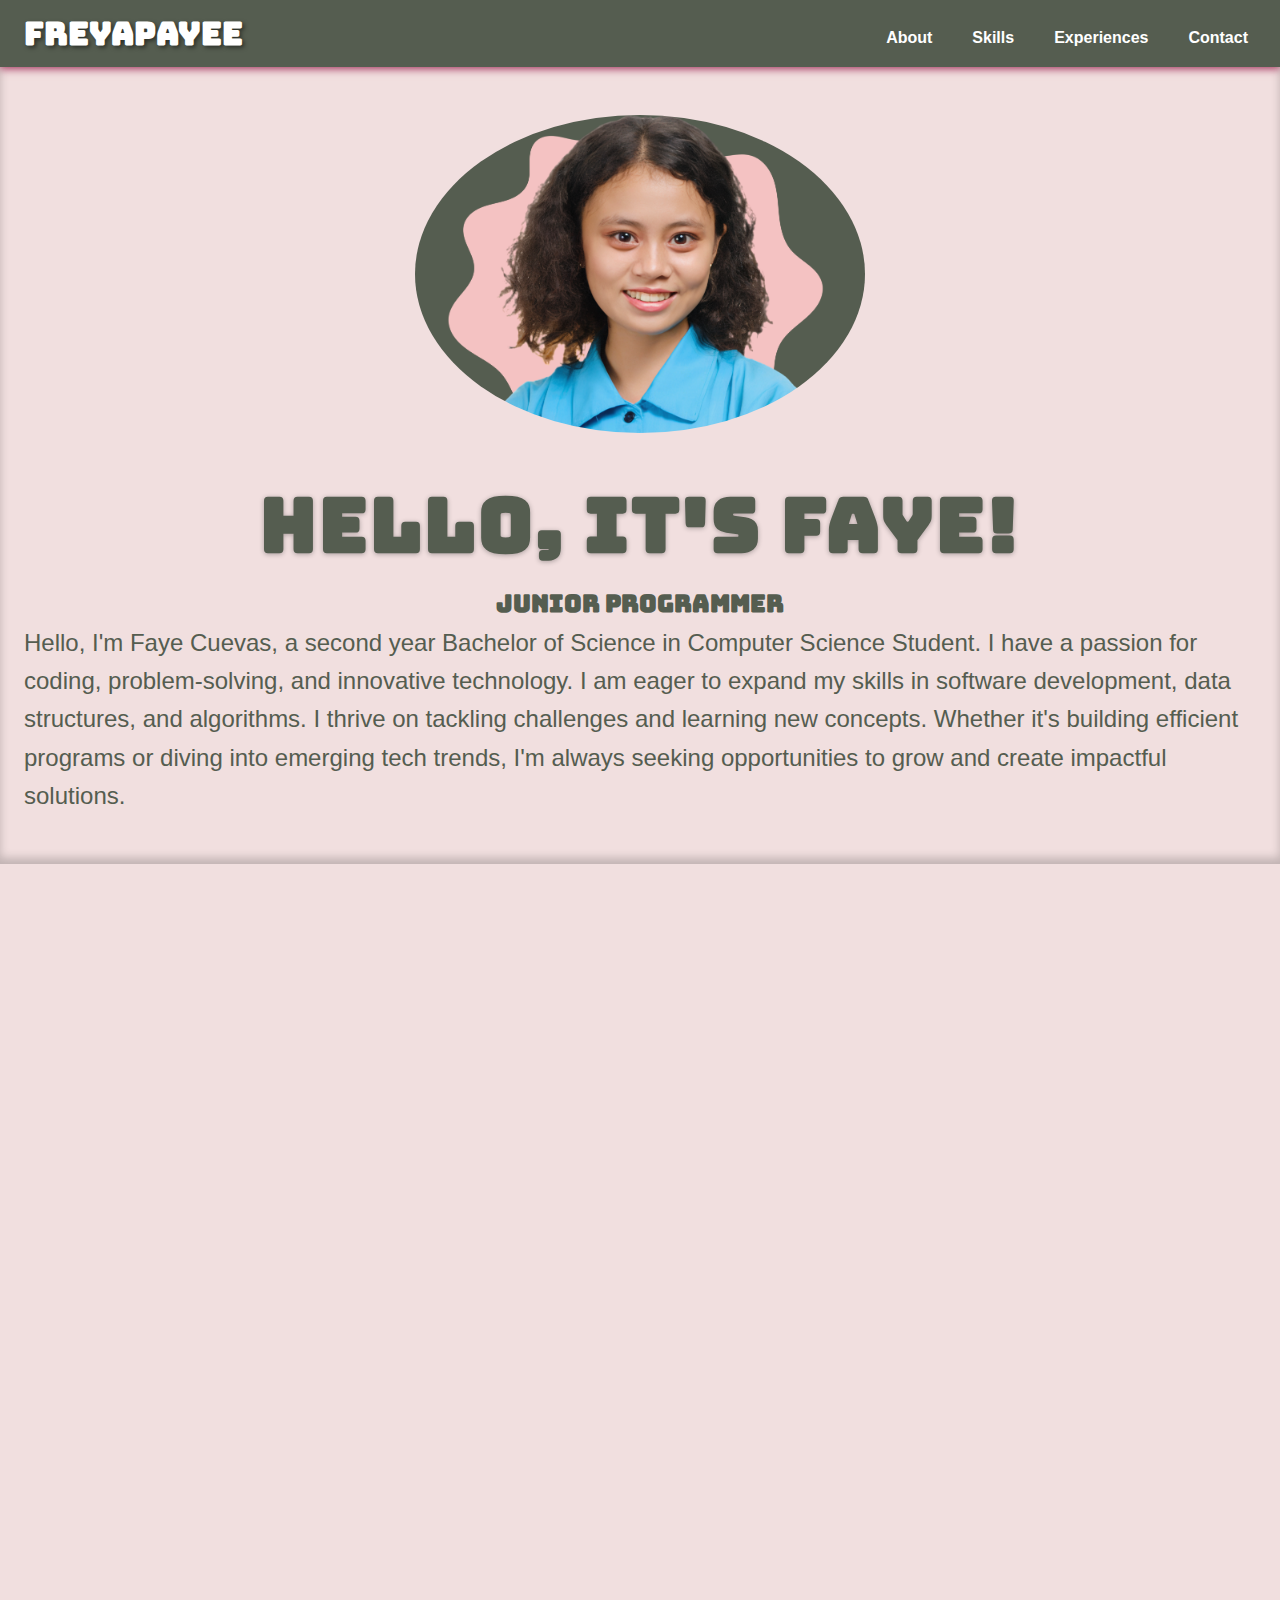
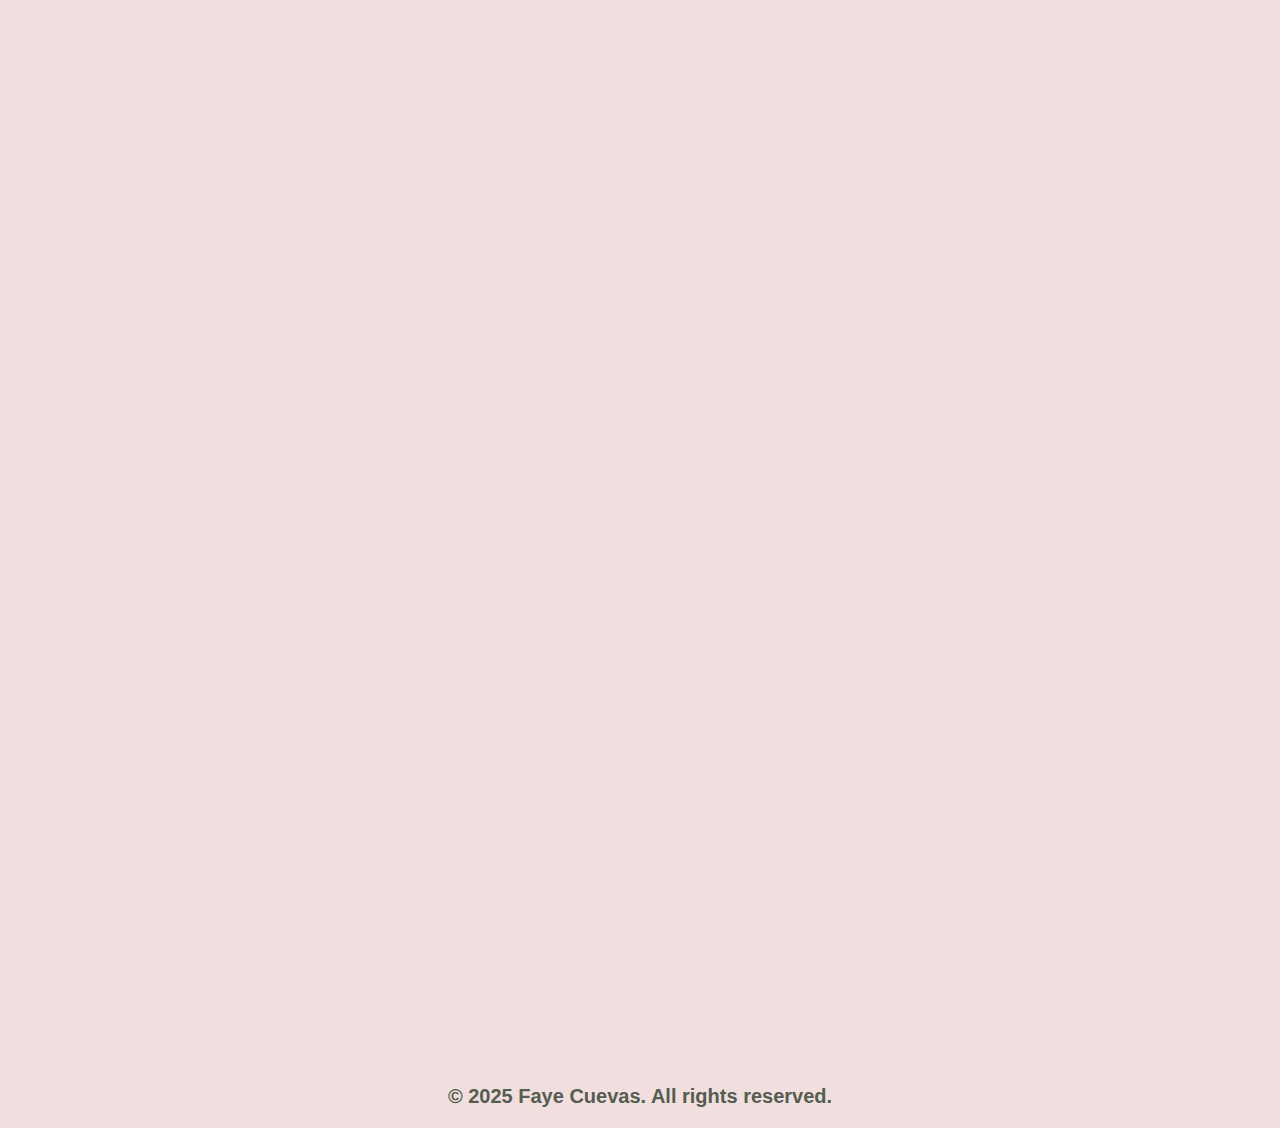
<file: index.html>
<!DOCTYPE html>
<html lang="en">
<head>
    <meta charset="UTF-8">
    <meta name="viewport" content="width=device-width, initial-scale=1.0">
    <link rel="stylesheet" href="style.css">
    <link href="https://fonts.googleapis.com/css2?family=Bungee&display=swap" rel="stylesheet">
    <title>Portfolio</title> 
</head>
<body>
    <nav>
        <div class="logo">freyapayee</div> 
        <button class="menu-button" id="menu-button">
            <span></span>
            <span></span>
            <span></span>
        </button>
        <ul id="nav-list">
            <li><a href="#header">About</a></li>
            <li><a href="#skills">Skills</a></li>
            <li><a href="#experiences">Experiences</a></li>
            <li><a href="#contact">Contact</a></li>
        </ul>
    </nav>
    
    <header class="header-container" id="header">
        <div class="header-content">
            <img src="faye.png" alt="Faye" class="faye-photo"/>
            <div class="header-text">
                <h1 class="title">
                        Hello, It's FAYE!
                        <span data-text="Hello, It's FAYE!"></span>
                        <span data-text="Hello, It's FAYE!"></span>
                </h1>
                <p class="subtitle">JUNIOR PROGRAMMER</p>
                <p>Hello, I'm Faye Cuevas, a second year Bachelor of Science in Computer Science Student. 
                I have a passion for coding, problem-solving, and innovative technology. I am eager to expand my skills in software development, data structures, and algorithms. I thrive on tackling challenges and learning new concepts. Whether it's building efficient programs or diving into emerging tech trends, I'm always seeking opportunities to grow and create impactful solutions.</p>
            </div>
        </div>
    </header>
    
    <main>
        <div class="content">
            <div class="section" id="skills">
                <h2>SKILLS</h2>
                <div class="skills-container">
                    <div class="skill-item">
                        <img src="graphic.png" alt="graphic" class="skill-image" />
                        <h3>UI/UX Design (Figma)</h3>
                        <p>I specialize in crafting intuitive, user-centric interfaces with Figma. I translate concepts into interactive designs that blend aesthetics with seamless usability.</p>
                    </div>
                    <div class="skill-item">
                        <img src="adobe.png" alt="Photoshop" class="skill-image" />
                        <h3>Graphic Editing (Photoshop & Illustrator)</h3>
                        <p>I use Photoshop and Illustrator to refine images and create striking visuals. My approach balances technical precision with creative flair to enhance digital content.</p>
                    </div>
                    <div class="skill-item">
                        <img src="vid.png" alt="Video Editing" class="skill-image" />
                        <h3>Video Editing</h3>
                        <p>I combine storytelling and technical editing to produce engaging videos. I focus on pacing, transitions, and visual effects that make multimedia content both captivating and impactful.</p>
                    </div>
                    <div class="skill-item">
                        <img src="sql.png" alt="Database Management" class="skill-image" />
                        <h3>Database Management (XAMPP)</h3>
                        <p>I leverage XAMPP for setting up and managing databases to support dynamic web applications. My skills ensure efficient data handling and robust backend performance.</p>
                    </div>
                </div>
            </div>
            <div class="section" id="experiences">
                <h2>EXPERIENCES</h2>
                <div class="experiences-container">
                    <div class="experience-item" style="background-image: url('ict expo.png');">
                        <h3>NEGROS OCCIDENTAL DIGITAL CAREER EXPO</h3>
                        <p>Attended the 2023 expo to explore emerging technological trends and connect with industry professionals.</p>
                    </div>
                    <div class="experience-item" style="background-image: url('dti.png');">
                        <h3>IMMERSION AT DEPARTMENT OF TRADE AND INDUSTRY</h3>
                        <p>Participated in a hands-on immersion program that deepened my understanding of market regulations and real-world trade practices.</p>
                    </div>
                    <div class="experience-item" style="background-image: url('basic web.png');">
                        <h3>BASIC HTML-CSS WEBSITE</h3>
                        <p>Developed a clean, responsive website using HTML and CSS, showcasing my ability to build functional digital interfaces.</p>
                    </div>
                    <div class="experience-item" style="background-image: url('canedustry.png');">
                        <h3>FIGMA PROTOTYPE – "Cane Dustry"</h3>
                        <p>Designed an interactive Figma prototype for "Cane Dustry," a sugarcane monitoring application, focusing on intuitive user experience.</p>
                    </div>
                    <div class="experience-item" style="background-image: url('encoder.png');">
                        <h3>DATA ENCODER – TUTOK POLITIKA K5 NEWS FM MIDTERM ELECTIONS COVERAGE</h3>
                        <p>Worked as a data encoder during the midterm elections coverage, ensuring accurate data management and timely reporting.</p>
                    </div>
                </div>
            </div>
            <div class="section" id="contact">
                <h2>CONTACT ME</h2>
                <form action="#" method="post">
                    <div class="form-group">
                        <label for="full-name">Full Name:</label>
                        <input type="text" id="full-name" name="full-name" required />
                    </div>
                    <div class="form-group">
                        <label for="email">Email Address:</label>
                        <input type="email" id="email" name="email" required />
                    </div>
                    <div class="form-group">
                        <label for="mobile">Mobile Number:</label>
                        <input type="tel" id="mobile" name="mobile" required />
                    </div>
                    <div class="form-group">
                        <label for="message">Your Message:</label>
                        <textarea id="message" name="message" rows="5" required></textarea>
                    </div>
                    <button type="submit">Send Message</button>
                </form>
                <div class="social-media">
                    <h3>Connect with me:</h3>
                    <a href="https://web.facebook.com/faye.nanagadcuevas" target="blank">
                        <img src="facebook.png" alt="Facebook" class="social-icon" />
                    </a>
                    <a href="https://www.instagram.com/freyapayee/" target="blank">
                        <img src="instagram.png" alt="Instagram" class="social-icon" />
                    </a>
                    <a href="https://x.com/freyaapayee" target="blank">
                        <img src="twitter.png" alt="X" class="social-icon" />
                    </a>
                    <a href="https://github.com/freyapayee" target="blank">
                        <img src="github.png" alt="github" class="social-icon" />
                    </a>
                    <a href="https://www.linkedin.com/in/faye-cuevas-ab5543358" target="blank">
                        <img src="linkedin.png" alt="LinkedIn" class="social-icon" />
                    </a>
                </div>
            </div>
        </div>
    </main>

    <footer>
        <div class="footer-content">
            <p>&copy; 2025 Faye Cuevas. All rights reserved.</p>
        </div>
    </footer>
<script>
    const menuButton = document.getElementById('menu-button');
    const navList = document.getElementById('nav-list');

    menuButton.addEventListener('click', () => {
        navList.classList.toggle('show');
    });

    document.querySelectorAll('nav ul li a').forEach(anchor => {
        anchor.addEventListener('click', function(e) {
            e.preventDefault();
            const targetId = this.getAttribute('href');
            const targetSection = document.querySelector(targetId);
            targetSection.scrollIntoView({ behavior: 'smooth' });
        });
    });

    const sections = document.querySelectorAll('.section');
    const header = document.querySelector('.header-container');
    const options = {
        root: null,
        threshold: 0.1,
        rootMargin: "0px"
    };

    const observer = new IntersectionObserver((entries) => {
        entries.forEach(entry => {
            if (entry.isIntersecting) {
                if (entry.target.id === 'skills') {
                    entry.target.classList.add('skills-appear', 'fade-in');
                } else if (entry.target.id === 'experiences') {
                    entry.target.classList.add('experiences-appear', 'fade-in');
                } else if (entry.target.id === 'contact') {
                    entry.target.classList.add('contact-appear', 'fade-in');
                } else {
                    entry.target.classList.add('fade-in');
                }
            } else {
                entry.target.classList.remove('fade-in', 'skills-appear', 'experiences-appear', 'contact-appear');
            }
        });
    }, options);

    const headerObserver = new IntersectionObserver((entries) => {
        entries.forEach(entry => {
            if (entry.isIntersecting) {
                header.classList.add('fade-in');
            } else {
                header.classList.remove('fade-in');
            }
        });
    }, options);

    sections.forEach(section => {
        observer.observe(section);
    });

    headerObserver.observe(header);
</script>
</body>
</html>
</file>
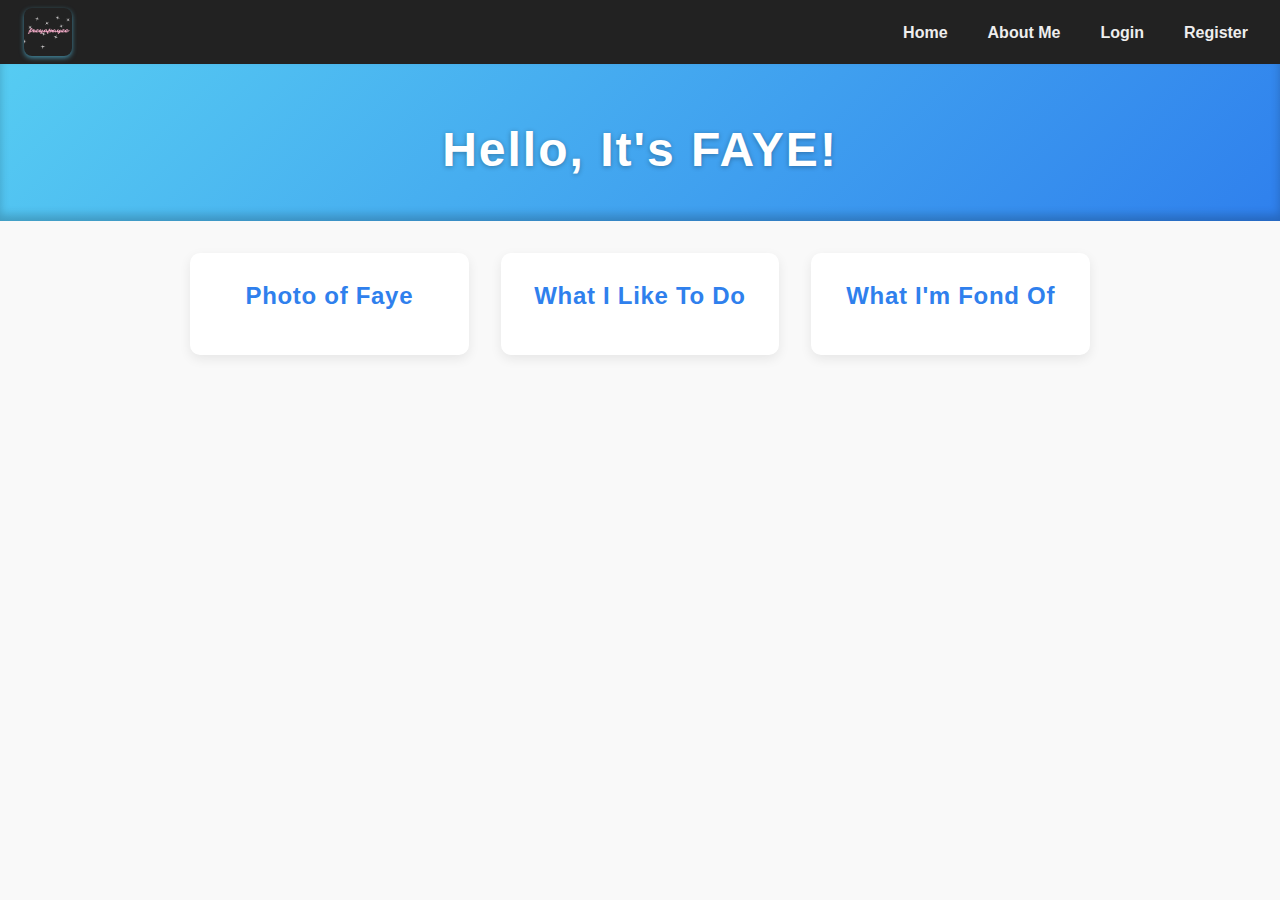
<file: cuevasblog.html>
<!DOCTYPE html>
<html lang="en">
<head>
    <meta charset="UTF-8">
    <meta name="viewport" content="width=device-width, initial-scale=1.0">
    <link rel="stylesheet" href="cuevasblog.css">
    <title>freyapayee</title> 
</head>
<body>
    <nav>
        <img src="logo.png" alt="logo" class="logo" />
        <ul>
            <li><a href="#">Home</a></li>
            <li><a href="#">About Me</a></li>
            <li><a href="#">Login</a></li>
            <li><a href="#">Register</a></li>
        </ul>
    </nav>
    <header>
        <h1>Hello, It's FAYE!</h1>
    </header>
    <main>
        <section class="photo">
            <h2>Photo of Faye</h2>
        </section>
        <section class="likes">
            <h2>What I Like To Do</h2>
        </section>
        <section class="fond">
            <h2>What I'm Fond Of</h2>
        </section>
    </main>
</body>
</html>
</file>
<file: style.css>
* {
    margin: 0;
    padding: 0;
}

body, ul, li {
    box-sizing: border-box;
    text-align: center;
    font-family: 'Segoe UI', Tahoma, Geneva, Verdana, sans-serif;
}

body {
    background: rgb(241, 223, 223);
    line-height: 1.6;
    font-size: 25px;
}

h2 {
    font-family: 'Bungee', cursive;
    text-align: center;
    font-size: 75px;
    color: rgb(85, 93, 80);
}

h3 {
    font-family: 'Bungee', cursive;
    color: rgb(244, 194, 194);
}

.social-media h3 {
    color: rgb(85, 93, 80);
}

.skill-item p, ul {
    color: rgb(210, 238, 158);
}

nav {
    background-color: rgb(85, 93, 80);
    display: flex;
    align-items: center;
    justify-content: space-between;
    padding: 0.5rem 1.5rem;
    box-shadow: 0 2px 8px rgb(165, 56, 96);
    transition: max-height 0.5s ease;
    position: relative;
}

.logo {
    font-size: 2rem;
    font-weight: bold;
    color: rgb(255, 255, 255);
    text-shadow: 2px 2px 4px rgba(0, 0, 0, 0.5);
    cursor: pointer;
    font-family: 'Bungee';
}

.menu-button {
    display: none;
    position: absolute;
    top: 1rem;
    right: 1rem;
    background-color: transparent;
    border: none;
    cursor: pointer;
}

.menu-button span {
    display: block;
    width: 30px;
    height: 3px;
    background-color: #fff;
    margin-bottom: 5px;
    transition: all 0.3s ease;
}

nav ul {
    list-style: none;
    display: flex;
    gap: 1.5rem;
}

nav ul li a {
    text-decoration: none;
    color: rgb(255, 255, 255);
    font-weight: 600;
    font-size: 1rem;
    padding: 0.35rem 0.5rem;
    border-radius: 4px;
    transition: background-color 0.3s ease, color 0.3s ease;
}

nav ul li a:hover {
    background-color: rgb(85, 93, 80);
    box-shadow: 0 0 8px rgb(244, 194, 194);
}

.header-container {
    display: flex;
    align-items: center;
    padding: 3rem 1.5rem;
    background: rgb(241, 223, 223);
    color: rgb(85, 93, 80);
    box-shadow: inset 0 -6px 10px rgba(0, 0, 0, 0.2);
    flex-direction: column; 
}

.header-content {
    display: flex;
    align-items: center;
    justify-content: center;
    width: 100%;
    flex-direction: column; 
}

.faye-photo {
    height: auto;
    width: 100%;
    max-width: 450px;
    border-radius: 50%;  
    margin-bottom: 2rem;
}

.faye-photo:hover {
    box-shadow: 0 0 15px rgb(178, 233, 214);
}

.header-text {
    text-align: left;
    width: 100%;
}

.subtitle {
    font-size: 60px;
    font-weight: bold;
    text-align: center;
    font-family: 'Bungee', cursive;
}

.header-text h1 {
    font-size: 75px !important;
    font-weight: 700;
    letter-spacing: 2px;
    text-shadow: 0 1px 5px rgba(0, 0, 0, 0.3);
    animation: grow-shrink 1.5s infinite;
    font-family: 'Bungee', cursive;
    text-align: center; 
}

@keyframes grow-shrink {
    0%, 100% {
        transform: scale(1);
    }
    50% {
        transform: scale(1.05);
    }
}

.header-text p {
    font-size: 1.5rem; 
}

.section-title {
    font-family: 'Bungee', cursive;
    font-size: 3rem;
    color: rgb(85, 93, 80);
    font-weight: 700;
    margin-bottom: 1rem;
    animation: grow-shrink 1s infinite;
}

main {
    max-width: 100%;
    margin: 2rem auto;
    padding: 2rem;
    display: grid;
    grid-template-columns: repeat(auto-fit, minmax(260px, 1fr));
}

main .section {
    padding: 2rem;
    text-align: center;
    transition: box-shadow 0.3s ease; 
    opacity: 0;
    transform: translateY(20px);
    transition: opacity 0.5s ease, transform 0.5s ease;
}

main .section.fade-in {
    opacity: 1;
    transform: translateY(0);
}

main .section.skills-appear {
    opacity: 0;
    transform: translateX(100px);
}

main .section.skills-appear.fade-in {
    opacity: 1;
    transform: translateX(0);
}

main .section.experiences-appear {
    opacity: 0;
    transform: translateX(-100px);
}

main .section.experiences-appear.fade-in {
    opacity: 1;
    transform: translateX(0);
}

main .section.contact-appear {
    opacity: 0;
    transform: translateY(20px);
}

main .section.contact-appear.fade-in {
    opacity: 1;
    transform: translateY(0);
}

main section:hover {
    box-shadow: 0 0 15px rgb(85, 93, 80);
    transform: scale(1.02);
    transition: transform 0.3s ease;
}

main section:active {
    box-shadow: 0 0 20px rgb(85, 93, 80);
}

.social-media {
    margin-top: 1.5rem;
    color: rgb(85, 93, 80);
    font-weight: bold;
}

.social-icon {
    width: 50px;
    height: auto;
    margin-right: 1rem;
    transition: transform 0.3s;
}

.social-icon:hover {
    transform: scale(1.1);
}

.skills-container, .experiences-container {
    display: grid;
    grid-template-columns: repeat(2, 1fr);
    gap: 2rem;
}

.skill-item {
    background-color: rgb(51, 54, 49);
    border-radius: 8px;
    padding: 1.5rem;
    transition: transform 0.3s ease, box-shadow 0.3s ease;
    text-align: center;
}

.skill-item:hover {
    transform: scale(1.05);
    box-shadow: 0 4px 15px rgb(85, 93, 80);
}

.skill-image {
    height: 200px;
    width: 300px;
    margin-bottom: 0.1rem;
}

.skill-item h3 {
    font-size: 2rem;
    color: rgb(244, 194, 194);
    font-weight: 600;
}

.skill-item p {
    font-size: 1.2rem;
}

.skill-item ul {
    list-style-type: disc;
    padding-left: 20px;
    text-align: left;
}

.skill-item ul li {
    font-size: 1rem;
    margin-bottom: 0.5rem;
}

.experience-item {
    width: 75%; 
    max-width: 600px; 
    background-size: cover;
    background-position: center;
    border-radius: 8px;
    padding: 2rem;
    color: rgb(55, 56, 40);
    position: relative;
    overflow: hidden;
    transition: transform 0.3s ease;
}

.experience-item:hover {
    transform: scale(1.05);
}

.experience-item::before {
    content: '';
    position: absolute;
    top: 0;
    left: 0;
    right: 0;
    bottom: 0;
    background: rgba(0, 0, 0, 0.5);
    opacity: 0;
    transition: opacity 0.5s ease;
}

.experience-item:hover::before {
    opacity: 1;
}

.experience-item h3,
.experience-item p {
    position: relative;
    z-index: 1;
    transition: color 0.3s ease;
}

.experience-item:hover h3,
.experience-item:hover p {
    color: rgb(210, 238, 158);
}

label {
    display: block;
    margin-bottom: 0.1rem;
    font-weight: bold;
    color: rgb(85, 93, 80);
}

input[type="text"],
input[type="email"],
input[type="tel"],
textarea {
    width: 45%;
    padding: 0.5rem;
    border: 1px solid #ccc;
    border-radius: 30px;
}

textarea {
    resize: vertical;
}

button {
    background-color: rgb(85, 93, 80);
    color: white;
    padding: 0.75rem 1.5rem;
    border: none;
    border-radius: 4px;
    cursor: pointer;
    font-size: 1rem;
}

button:hover {
    background-color: rgb(23, 33, 16);
}

.footer-content {
    display: flex;
    flex-direction: column;
    align-items: center;
}

footer {
    color: rgb(85, 93, 80);
    text-align: center;
    padding: 1rem 0;
    position: relative;
    bottom: 0;
    width: 100%;
    font-weight: bold;
    font-size: 20px;
}

@media only screen and (max-width: 768px) {
    .menu-button {
        display: block;
    }

    nav ul {
        display: none;
        flex-direction: column;
        position: absolute;
        top: 60px;
        right: 0;
        background-color: rgb(85, 93, 80);
        width: 100%;
        padding: 1rem;
        border-radius: 5px;
    }

    nav ul.show {
        display: flex;
    }

    .header-container {
        padding: 2rem 1rem; 
    }

    .header-content {
        flex-direction: column; 
        align-items: center; 
    }

    .faye-photo {
        width: 100%; 
        height: auto; 
    }

    main {
        max-width: 100%;
        margin: 2rem auto;
        padding: 2rem;
    }

    .section {
        padding: 2rem;
    }

    .skills-container, .experiences-container {
        grid-template-columns: 1fr; 
    }

    .experience-item {
        width: 100%; 
        max-width: 100%; 
        padding: 1.5rem; 
    }

    .social-icon {
        width: 40px; 
    }

    h2 {
        font-size: 50px; 
    }

    h3 {
        font-size: 24px; 
    }

    .skill-item h3, .experience-item h3 {
        font-size: 20px; 
    }

    .skill-item p, .experience-item p {
        font-size: 14px; 
    }
}
</file>
<file: cuevasblog.css>
body, h1, h2, ul, li {
margin: 0;
padding: 0;
box-sizing: border-box;
font-family: 'Segoe UI', Tahoma, Geneva, Verdana, sans-serif;
}
body {
background: #f9f9f9;
color: #333;
line-height: 1.6;
}
nav {
background-color: #222;
display: flex;
align-items: center;
justify-content: space-between;
padding: 0.5rem 1.5rem;
box-shadow: 0 2px 8px rgba(0,0,0,0.15);
}
.logo {
height: 48px;
width: auto;
border-radius: 8px;
box-shadow: 0 2px 5px rgba(86,204,242,0.6);
cursor: pointer;
transition: box-shadow 0.3s ease;
}
.logo:hover {
box-shadow: 0 0 12px #56ccf2;
}
nav ul {
    list-style: none;
    display: flex;
    gap: 1.5rem;
}
nav ul li a {
    text-decoration: none;
    color: #eee;
    font-weight: 600;
    font-size: 1rem;
    padding: 0.35rem 0.5rem;
    border-radius: 4px;
    transition: background-color 0.3s ease, color 0.3s ease;
}
nav ul li a:hover {
    background-color: #56ccf2;
    color: #111;
    box-shadow: 0 0 8px #56ccf2;
}
header {
    padding: 3rem 1.5rem 2rem;
    text-align: center;
    background: linear-gradient(135deg, #56ccf2, #2f80ed);
    color: white;
    box-shadow: inset 0 -6px 10px rgba(0, 0, 0, 0.2);
    font-family: 'Segoe UI', Tahoma, Geneva, Verdana, sans-serif;
}
header h1 {
    font-size: 3rem;
    font-weight: 700;
    letter-spacing: 2px;
    text-shadow: 0 1px 5px rgba(0,0,0,0.3);
}
main {
    max-width: 900px;
    margin: 2rem auto;
    padding: 0 1.5rem;
    display: grid;
    grid-template-columns: repeat(auto-fit, minmax(260px, 1fr));
    gap: 2rem;
}
main section {
    background: white;
    padding: 1.5rem 1.3rem;
    border-radius: 10px;
    box-shadow: 0 4px 12px rgba(0,0,0,0.08);
    text-align: center;
}
main section h2 {
    margin-bottom: 1rem;
    color: #2f80ed;
    font-weight: 700;
    font-size: 1.5rem;
    font-family: 'Segoe UI', Tahoma, Geneva, Verdana, sans-serif;
    letter-spacing: 0.7px;
}
</file>
